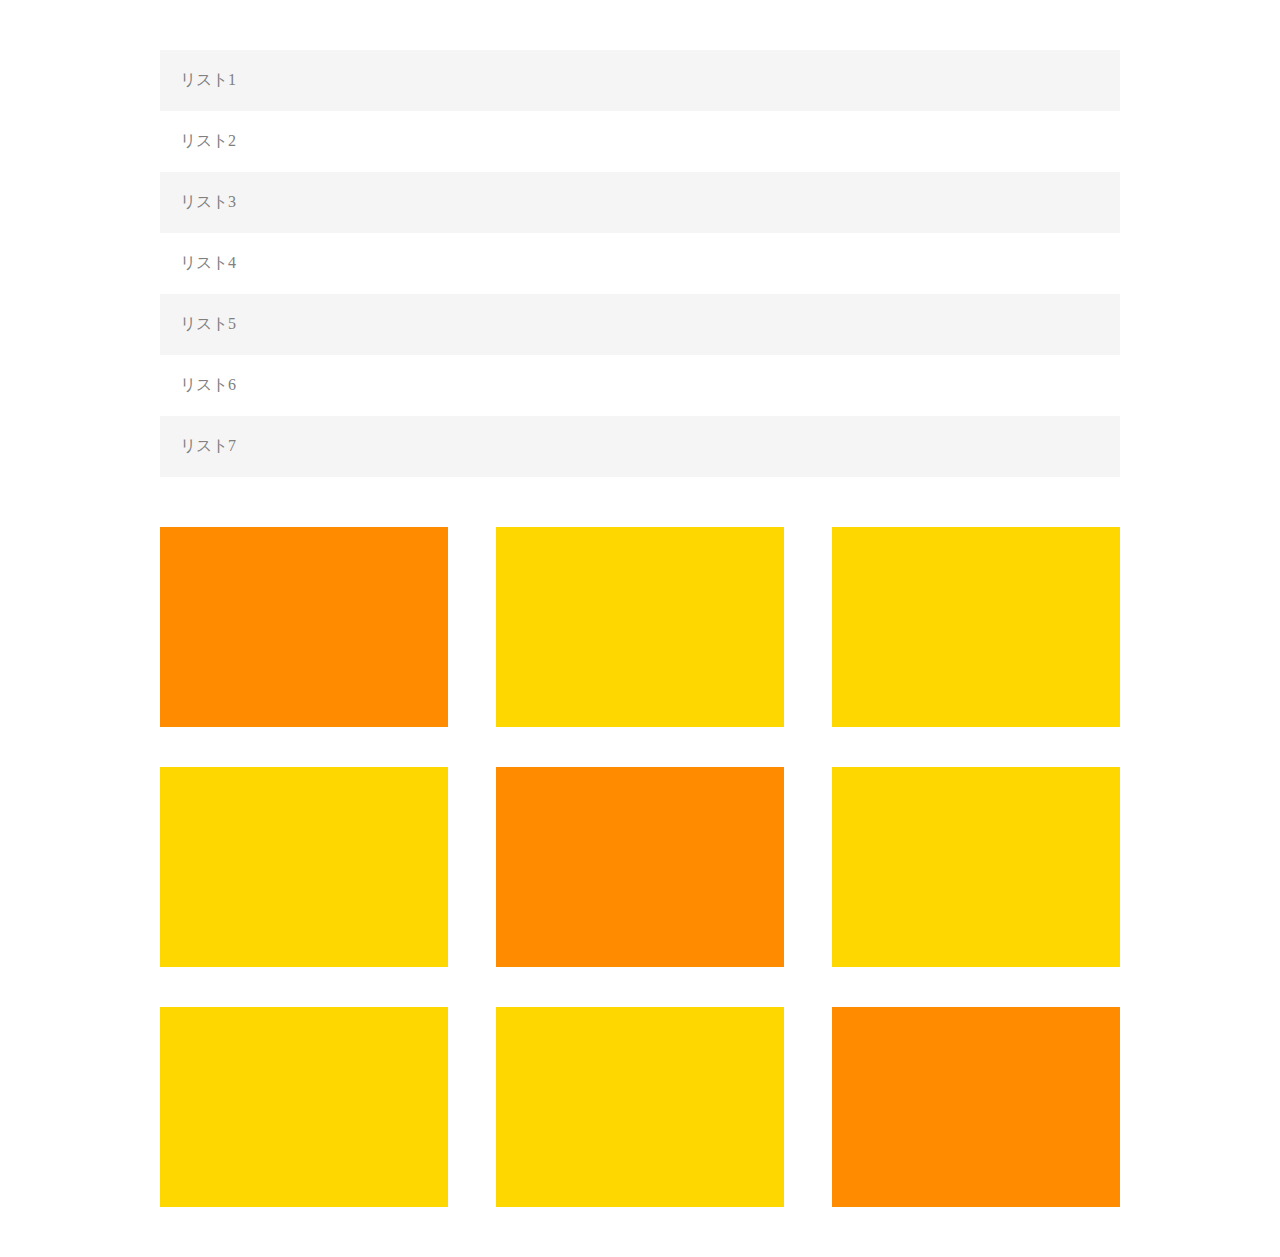
<file: index.html>
<!DOCTYPE html>
<html lang="ja">
  <head>
    <meta charset="UTF-8" />
    <link rel="stylesheet" href="style.css" />
    <title>exercise1-8</title>
  </head>

  <body>
    <div class="list-area">
      <p class="list">リスト1</p>
      <p class="list">リスト2</p>
      <p class="list">リスト3</p>
      <p class="list">リスト4</p>
      <p class="list">リスト5</p>
      <p class="list">リスト6</p>
      <p class="list">リスト7</p>
    </div>
    <div class="box-area">
      <div class="box"></div>
      <div class="box"></div>
      <div class="box"></div>
      <div class="box"></div>
      <div class="box"></div>
      <div class="box"></div>
      <div class="box"></div>
      <div class="box"></div>
      <div class="box"></div>


    </div>

  </body>

</html>
</file>
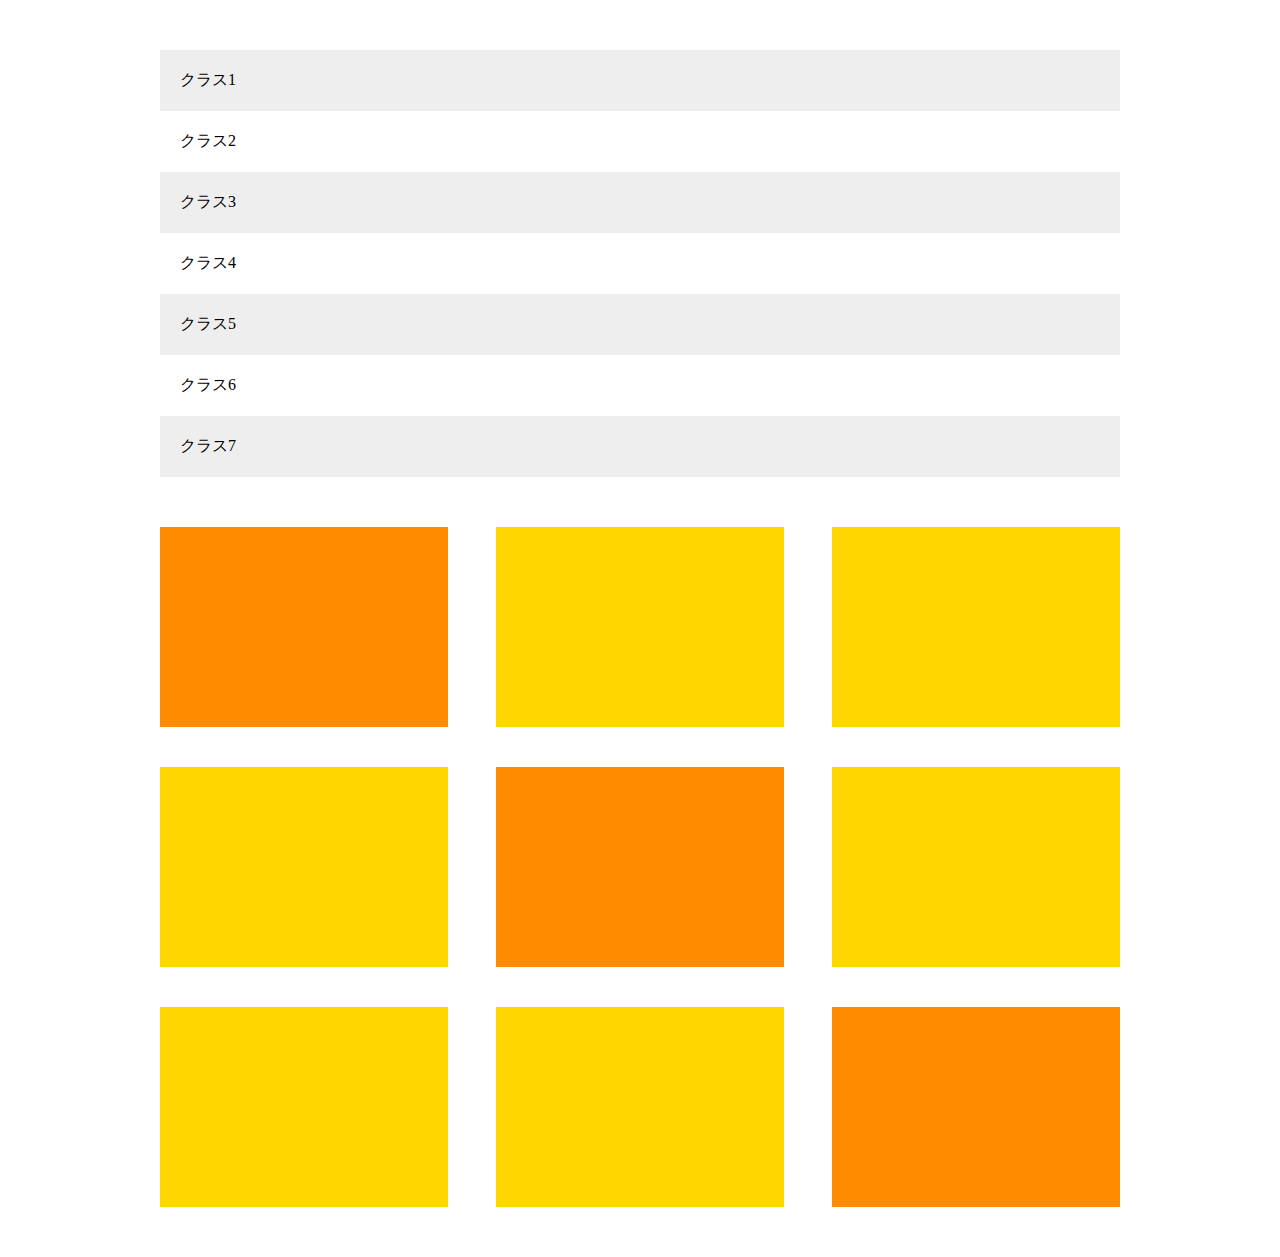
<file: answer/index-ans.html>
<!DOCTYPE html>
<html lang="ja">
  <head>
    <meta charset="UTF-8" />
    <link rel="stylesheet" href="style-ans.css" />
    <title>exercise1-8_回答例</title>
  </head>

  <body>
    <main>
      <ul class="item-list">
        <li class="item">クラス1</li>
        <li class="item">クラス2</li>
        <li class="item">クラス3</li>
        <li class="item">クラス4</li>
        <li class="item">クラス5</li>
        <li class="item">クラス6</li>
        <li class="item">クラス7</li>
      </ul>

      <div class="box-list">
        <div class="box"></div>
        <div class="box"></div>
        <div class="box"></div>
        <div class="box"></div>
        <div class="box"></div>
        <div class="box"></div>
        <div class="box"></div>
        <div class="box"></div>
        <div class="box"></div>
      </div>
    </main>
  </body>

</html>
</file>
<file: style.css>
* {
  margin: 0;
  padding: 0;
  box-sizing: border-box;
}

.list-area{
  width: 960px;
  margin:50px auto;
}

.list{
  width: 960px;
  padding:20px;
  color:#808080;
}

.list:nth-child(odd){
  width: 960px;
  background-color:#f5f5f5;
}

.box-area{
  width: 960px;
  height:680px;
  margin:0 auto 50px auto;
  display:flex;
  flex-wrap:wrap;

}

.box{
  height:200px;
  width:30%;
  margin-bottom: 40px;
  margin-right: 5%;
  background-color:#ffd700;
}

.box:nth-child(1){
  background-color:#ff8c00;
}

.box:nth-child(3){
  margin-right:0;
}

.box:nth-child(5){
  background-color:#ff8c00;
}
.box:nth-child(6){
  margin-right:0;
}

.box:nth-child(9){
  margin-right:0;
  background-color:#ff8c00;
}
</file>
<file: answer/style-ans.css>
* {
  margin: 0;
  padding: 0;
  box-sizing: border-box;
}

main{
  width: 960px;
  margin: 50px auto;
}

.item-list{
  margin-bottom: 50px;
}

.item{
  padding:20px;
  list-style:none;
}

.item:nth-child(odd){
  background-color: #eee;
}


.box-list{
  display:flex;
  flex-wrap:wrap;
}

.box{
  width:30%;
  height: 200px;
  margin-right: 5%;
  margin-bottom: 40px;
  background-color: #ffd700;
}

.box:first-child,
.box:nth-child(5),
.box:last-child{
  background-color: #ff8c00;
}


.box:nth-child(3n){
  margin-right: 0;
}

.box:nth-last-child(-n+3){
  margin-bottom: 0;
}
</file>
